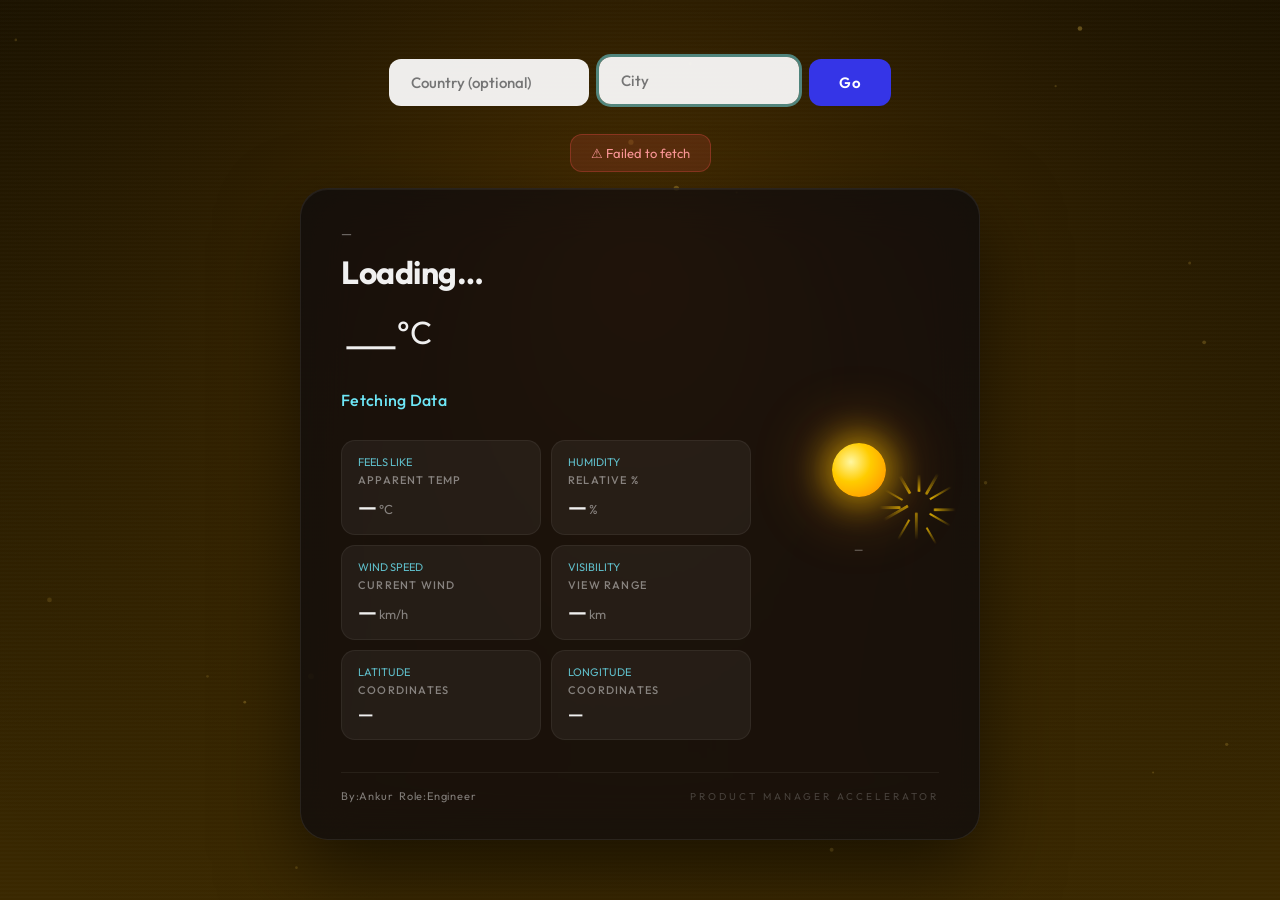
<file: index.html>
<!DOCTYPE html>
<html lang="en">
<head>
  <meta charset="UTF-8">
  <meta name="viewport" content="width=device-width, initial-scale=1.0">
  <title>Weather-app</title>
  <link rel="preconnect" href="https://fonts.googleapis.com">
  <link href="https://fonts.googleapis.com/css2?family=Outfit:wght@200;300;400;500;600;700;800&display=swap" rel="stylesheet">
  <link rel="stylesheet" href="./style.css">
  </head>
<body>

  <canvas id="bgCanvas"></canvas>
  <div class="bg-overlay"></div>
  <canvas id="weatherCanvas"></canvas>

  <div class="search-wrap">
    <input type="text" id="countryInput" placeholder="Country (optional)">
    <input type="text" id="cityInput" placeholder="City" autofocus>
    <button id="goBtn" onclick="updateWeather()">Go</button>
  </div>

  <div class="error-banner" id="errorBanner"></div>

  <div class="card">
    <div class="loading-overlay" id="loadingOverlay">
      <div class="spinner"></div> Fetching weather…
    </div>

    <div class="card-left">
      <p class="country-tag" id="countryDisplay">—</p>
      <h1 class="city-name" id="cityDisplay">Loading…</h1>
      <div class="temp-main" id="tempDisplay">—<span>°C</span></div>

      <p class="weather-desc" id="descDisplay">Fetching data</p>
      <div class="stats-grid">
        <div class="stat-box">
          <div class="stat-icon">FEELS LIKE</div>
          <div class="stat-label">Apparent Temp</div>
          <div class="stat-value" id="feelsLike">—<span class="unit">°C</span></div>
          <div class="tooltip">How the temp actually feels on skin</div>
        </div>

        <div class="stat-box">
          <div class="stat-icon">HUMIDITY</div>
          <div class="stat-label">Relative %</div>
          <div class="stat-value" id="humidityVal">—<span class="unit">%</span></div>
          <div class="tooltip">Amount of moisture in the air</div>
        </div>

        <div class="stat-box">
          <div class="stat-icon">WIND SPEED</div>
          <div class="stat-label">Current Wind</div>
          <div class="stat-value" id="windVal">—<span class="unit">km/h</span></div>
          <div class="tooltip">Speed of wind at ground level</div>
        </div>

        <div class="stat-box">
          <div class="stat-icon">VISIBILITY</div>
          <div class="stat-label">View Range</div>
          <div class="stat-value" id="visibVal">—<span class="unit">km</span></div>
          <div class="tooltip">Maximum visibility distance</div>
        </div>

        <div class="stat-box">
          <div class="stat-icon">LATITUDE</div>
          <div class="stat-label">Coordinates</div>
          <div class="stat-value" id="latVal" style="font-size:18px">—</div>
          <div class="tooltip">Geographic latitude</div>
        </div>

        <div class="stat-box">
          <div class="stat-icon">LONGITUDE</div>
          <div class="stat-label">Coordinates</div>
          <div class="stat-value" id="lonVal" style="font-size:18px">—</div>
          <div class="tooltip">Geographic longitude</div>
        </div>

      </div>
    </div>
    <div class="card-right">
      <div class="icon-wrap">
        <div class="sun-icon active" id="iconSunny">
          <div class="sun-rays" id="sunRays"></div>
          <div class="sun-core"></div>
        </div>

        <div class="rain-icon" id="iconRain" style="flex-direction:column;align-items:center">
          <div class="cloud-body"></div>
          <div class="rain-drops">
            <div class="drop"></div><div class="drop"></div><div class="drop"></div>
            <div class="drop"></div><div class="drop"></div>
          </div>

        </div>

        <div class="haze-icon" id="iconHaze">
          <div class="haze-line"></div><div class="haze-line"></div>
          <div class="haze-line"></div><div class="haze-line"></div>
        </div>

        <div class="snow-icon" id="iconSnow" style="align-items:center;justify-content:center">
          <div class="snowflake-icon">&#10052;</div>
        </div>

        <div class="cloud-icon" id="iconCloudy" style="align-items:center;justify-content:center">
          <div class="cloud-big"></div>
        </div>
      </div>

      <p id="conditionLabel" style="font-size:11px;color:var(--text-muted);text-align:center;letter-spacing:1px;text-transform:uppercase">—</p>
    </div>
    <div class="card-footer">
      <span class="username">By:Ankur&nbsp; Role:Engineer</span>
      <span class="subject">Product Manager Accelerator</span>
    </div>
  </div>
  <script src="./script.js"></script>
  </body>
  </html>
</file>
<file: style.css>
*, *::before, *::after { box-sizing: border-box; margin: 0; padding: 0; }
    :root {
      --card-bg: rgba(10,10,15,0.72);
      --card-border: rgba(255,255,255,0.08);
      --text-primary: #f0f0f0;
      --text-muted: rgba(255,255,255,0.45);
      --accent: #6ee7f7;
      --stat-bg: rgba(255,255,255,0.05);
      --radius: 28px;
      --transition: 0.5s cubic-bezier(0.23,1,0.32,1);
    }

    body {
      font-family: 'Outfit', sans-serif;
      min-height: 100vh;
      display: flex; flex-direction: column;
      align-items: center; justify-content: center;
      overflow-y: auto; overflow-x: hidden; background: #0d1b2a;
      color: var(--text-primary); position: relative;
    }

    #bgCanvas { position: fixed; inset: 0; width: 100%; height: 100%; z-index: 0; }
    .bg-overlay { position: fixed; inset: 0; z-index: 1; pointer-events: none; }
    #weatherCanvas { position: fixed; inset: 0; width: 100%; height: 100%; z-index: 2; pointer-events: none; }
    body::after {
      content: ''; position: fixed; inset: 0; z-index: 3; pointer-events: none;
      background: repeating-linear-gradient(0deg, transparent, transparent 2px, rgba(255,255,255,0.012) 2px, rgba(255,255,255,0.012) 4px);
    }

    .search-wrap {
      position: relative; z-index: 10; display: flex; gap: 10px;
      margin-bottom: 28px; animation: slideDown 0.8s cubic-bezier(0.23,1,0.32,1) both;
    }

    .search-wrap input {
      background: rgba(255,255,255,0.92); border: none; border-radius: 12px;
      padding: 14px 22px; font-family: 'Outfit', sans-serif; font-size: 15px;
      font-weight: 500; color: #1a1a2e; outline: none; width: 200px;
      transition: box-shadow 0.3s, transform 0.2s;
    }

    .search-wrap input:focus { box-shadow: 0 0 0 3px rgba(110,231,247,0.5); transform: translateY(-2px); }
    .search-wrap button {
      background: #3535e7; color: #fff; border: none; border-radius: 12px;
      padding: 14px 30px; font-family: 'Outfit', sans-serif; font-size: 15px;
      font-weight: 600; cursor: pointer; letter-spacing: 0.5px;
      transition: background 0.5s, transform 0.2s, box-shadow 0.3s;
    }

    .search-wrap button:hover { background: #0f3460; transform: translateY(-2px); box-shadow: 0 8px 20px rgba(0,0,0,0.4); }
    .search-wrap button:disabled { opacity: 0.6; cursor: not-allowed; transform: none; }
    .error-banner {
      position: relative; z-index: 10;
      background: rgba(255,80,80,0.15); border: 1px solid rgba(255,80,80,0.3);
      border-radius: 12px; padding: 10px 20px; font-size: 13px; color: #ff9999;
      margin-bottom: 16px; display: none;
    }

    .error-banner.visible { display: block; }

    .card {
      position: relative; z-index: 10;
      background: var(--card-bg);
      backdrop-filter: blur(24px) saturate(160%);
      -webkit-backdrop-filter: blur(24px) saturate(160%);
      border: 1px solid var(--card-border); border-radius: var(--radius);
      padding: 36px 40px; width: min(680px, 92vw);
      display: grid; grid-template-columns: 1fr auto; gap: 28px;
      box-shadow: 0 32px 80px rgba(0,0,0,0.55), inset 0 1px 0 rgba(255,255,255,0.06);
      animation: fadeUp 1s cubic-bezier(0.23,1,0.32,1) 0.2s both;
    }

    .loading-overlay {
      position: absolute; inset: 0; border-radius: var(--radius);
      background: rgba(0,0,0,0.4); display: none; align-items: center;
      justify-content: center; z-index: 20; backdrop-filter: blur(4px);
      font-size: 14px; color: var(--text-muted); letter-spacing: 2px;
    }

    .loading-overlay.active { display: flex; }
    .spinner {
      width: 20px; height: 20px;
      border: 2px solid rgba(255,255,255,0.15); border-top-color: var(--accent);
      border-radius: 50%; animation: spin 0.8s linear infinite; margin-right: 10px;
    }

    .card-left { display: flex; flex-direction: column; gap: 6px; }
    .city-name { font-size: 32px; font-weight: 700; letter-spacing: -0.5px; line-height: 1.1; }
    .country-tag { font-size: 13px; color: var(--text-muted); font-weight: 400; letter-spacing: 2px; text-transform: uppercase; margin-bottom: 8px; }
    .temp-main { font-size: 72px; font-weight: 200; letter-spacing: -4px; line-height: 1; margin: 8px 0; }
    .temp-main span { font-size: 32px; font-weight: 400; letter-spacing: 0; vertical-align: top; margin-top: 12px; display: inline-block; }
    .weather-desc { font-size: 16px; color: var(--accent); font-weight: 500; text-transform: capitalize; letter-spacing: 0.3px; margin-bottom: 20px; }
    .stats-grid { display: grid; grid-template-columns: 1fr 1fr; gap: 10px; margin-top: 4px; }
    .stat-box {
      background: var(--stat-bg); border: 1px solid rgba(255,255,255,0.06);
      border-radius: 14px; padding: 14px 16px; cursor: default;
      transition: all 0.3s; position: relative; overflow: hidden;
    }

    .stat-box:hover { background: rgba(255,255,255,0.09); border-color: rgba(110,231,247,0.2); transform: translateY(-2px); }
    .stat-label { font-size: 11px; font-weight: 500; color: var(--text-muted); text-transform: uppercase; letter-spacing: 1.2px; margin-bottom: 5px; }
    .stat-value { font-size: 22px; font-weight: 600; color: var(--text-primary); }
    .stat-value .unit { font-size: 13px; font-weight: 400; color: var(--text-muted); margin-left: 2px; }
    .stat-icon { font-size: 11px; color: var(--accent); margin-bottom: 4px; opacity: 0.8; }
    .stat-box .tooltip {
      position: absolute; bottom: calc(100% + 8px); left: 50%;
      transform: translateX(-50%) scale(0.9);
      background: rgba(20,30,50,0.95); border: 1px solid rgba(110,231,247,0.2);
      border-radius: 8px; padding: 6px 12px; font-size: 11px;
      color: rgba(255,255,255,0.7); white-space: nowrap; pointer-events: none;
      opacity: 0; transition: all 0.25s;
    }

    .stat-box:hover .tooltip { opacity: 1; transform: translateX(-50%) scale(1); }
    .card-right { display: flex; flex-direction: column; align-items: center; justify-content: center; min-width: 160px; gap: 12px; }
    .icon-wrap { width: 120px; height: 120px; position: relative; display: flex; align-items: center; justify-content: center; }
    .sun-icon, .rain-icon, .haze-icon, .snow-icon, .cloud-icon { display: none; position: absolute; }
    .sun-icon.active, .rain-icon.active, .haze-icon.active, .snow-icon.active, .cloud-icon.active { display: flex; }
    .sun-core {
      width: 54px; height: 54px;
      background: radial-gradient(circle at 35% 35%, #fff7a0, #ffcc00 40%, #ff8800);
      border-radius: 50%; position: relative; z-index: 2;
      box-shadow: 0 0 30px 8px rgba(255,200,0,0.5), 0 0 60px 20px rgba(255,150,0,0.25);
      animation: sunPulse 3s ease-in-out infinite;
    }

    .sun-rays {
      position: absolute; width: 120px; height: 120px; top: 50%; left: 50%;
      transform-style: preserve-3d; animation: raysSpin 12s linear infinite;
    }

    .ray { position: absolute; width: 3px; border-radius: 3px; background: linear-gradient(to top, rgba(255,200,0,0.9), rgba(255,200,0,0)); top: 50%; left: 50%; transform-origin: 0 0; }
    .cloud-body { width: 80px; height: 40px; background: linear-gradient(135deg, #b0c4de, #8fa8c8); border-radius: 40px 40px 0 0; position: relative; box-shadow: 0 4px 20px rgba(0,0,0,0.3); }
    .cloud-body::before { content: ''; position: absolute; width: 44px; height: 44px; background: #a8bcd4; border-radius: 50%; top: -22px; left: 12px; }
    .cloud-body::after  { content: ''; position: absolute; width: 32px; height: 32px; background: #b8ccde; border-radius: 50%; top: -14px; left: 36px; }
    
    .rain-drops { display: flex; gap: 8px; margin-top: 8px; padding-left: 10px; }
    .drop { width: 3px; border-radius: 3px; background: linear-gradient(to bottom, #6aadff, rgba(100,173,255,0)); animation: dropFall 1.2s linear infinite; }
    .drop:nth-child(1) { height: 14px; animation-delay: 0s; }
    .drop:nth-child(2) { height: 18px; animation-delay: 0.2s; }
    .drop:nth-child(3) { height: 12px; animation-delay: 0.4s; }
    .drop:nth-child(4) { height: 16px; animation-delay: 0.15s; }
    .drop:nth-child(5) { height: 10px; animation-delay: 0.35s; }

    .haze-icon { flex-direction: column; gap: 7px; }
    .haze-line { height: 5px; border-radius: 5px; background: linear-gradient(to right, transparent, rgba(220, 229, 238, 0.8), transparent); animation: hazeWave .5s ease-in-out infinite; }
    .haze-line:nth-child(1) { width: 90px; }
    .haze-line:nth-child(2) { width: 70px; animation-delay: 0.3s; margin-left: 10px; }
    .haze-line:nth-child(3) { width: 80px; animation-delay: 0.6s; margin-left: 5px; }
    .haze-line:nth-child(4) { width: 60px; animation-delay: 0.2s; margin-left: 20px; }
    
    .snowflake-icon { font-size: 70px; animation: snowSpin 8s linear infinite; filter: drop-shadow(0 0 12px rgba(180,220,255,0.8)); line-height: 1; }
    .cloud-big { width: 100px; height: 48px; background: linear-gradient(135deg, #cbd5e1, #94a3b8); border-radius: 48px 48px 0 0; position: relative; box-shadow: 0 6px 24px rgba(0,0,0,0.25); animation: cloudFloat 4s ease-in-out infinite; }
    .cloud-big::before { content: ''; position: absolute; width: 52px; height: 52px; background: #b8c5d8; border-radius: 50%; top: -26px; left: 14px; }
    .cloud-big::after  { content: ''; position: absolute; width: 40px; height: 40px; background: #cad5e4; border-radius: 50%; top: -18px; left: 44px; }

    .card-footer { grid-column: 1/-1; display: flex; justify-content: space-between; align-items: center; padding-top: 16px; border-top: 1px solid rgba(255,255,255,0.06); margin-top: 4px; }

    .username { font-size: 11px; color: var(--text-muted); letter-spacing: 0.8px; }

    .subject { font-size: 10px; letter-spacing: 3px; text-transform: uppercase; color: rgba(255,255,255,0.2); }
    
    @keyframes slideDown { from { opacity:0; transform:translateY(-30px); } to { opacity:1; transform:translateY(0); } }
    @keyframes fadeUp { from { opacity:0; transform:translateY(40px) scale(0.97); } to { opacity:1; transform:translateY(0) scale(1); } }
    @keyframes sunPulse { 0%,100% { transform:scale(1); } 50% { transform:scale(1.08); } }
    @keyframes raysSpin { from { transform:translate(-50%,-50%) rotate(0deg); } to { transform:translate(-50%,-50%) rotate(360deg); } }
    @keyframes dropFall { 0% { opacity:1; transform:translateY(0); } 100% { opacity:0; transform:translateY(22px); } }
    @keyframes hazeWave { 0%,100% { transform:translateX(0); opacity:0.5; } 50% { transform:translateX(8px); opacity:1; } }
    @keyframes snowSpin { from { transform:rotate(0deg); } to { transform:rotate(360deg); } }
    @keyframes cloudFloat { 0%,100% { transform:translateY(0); } 50% { transform:translateY(-8px); } }
    @keyframes spin { to { transform:rotate(360deg); } }
</file>
